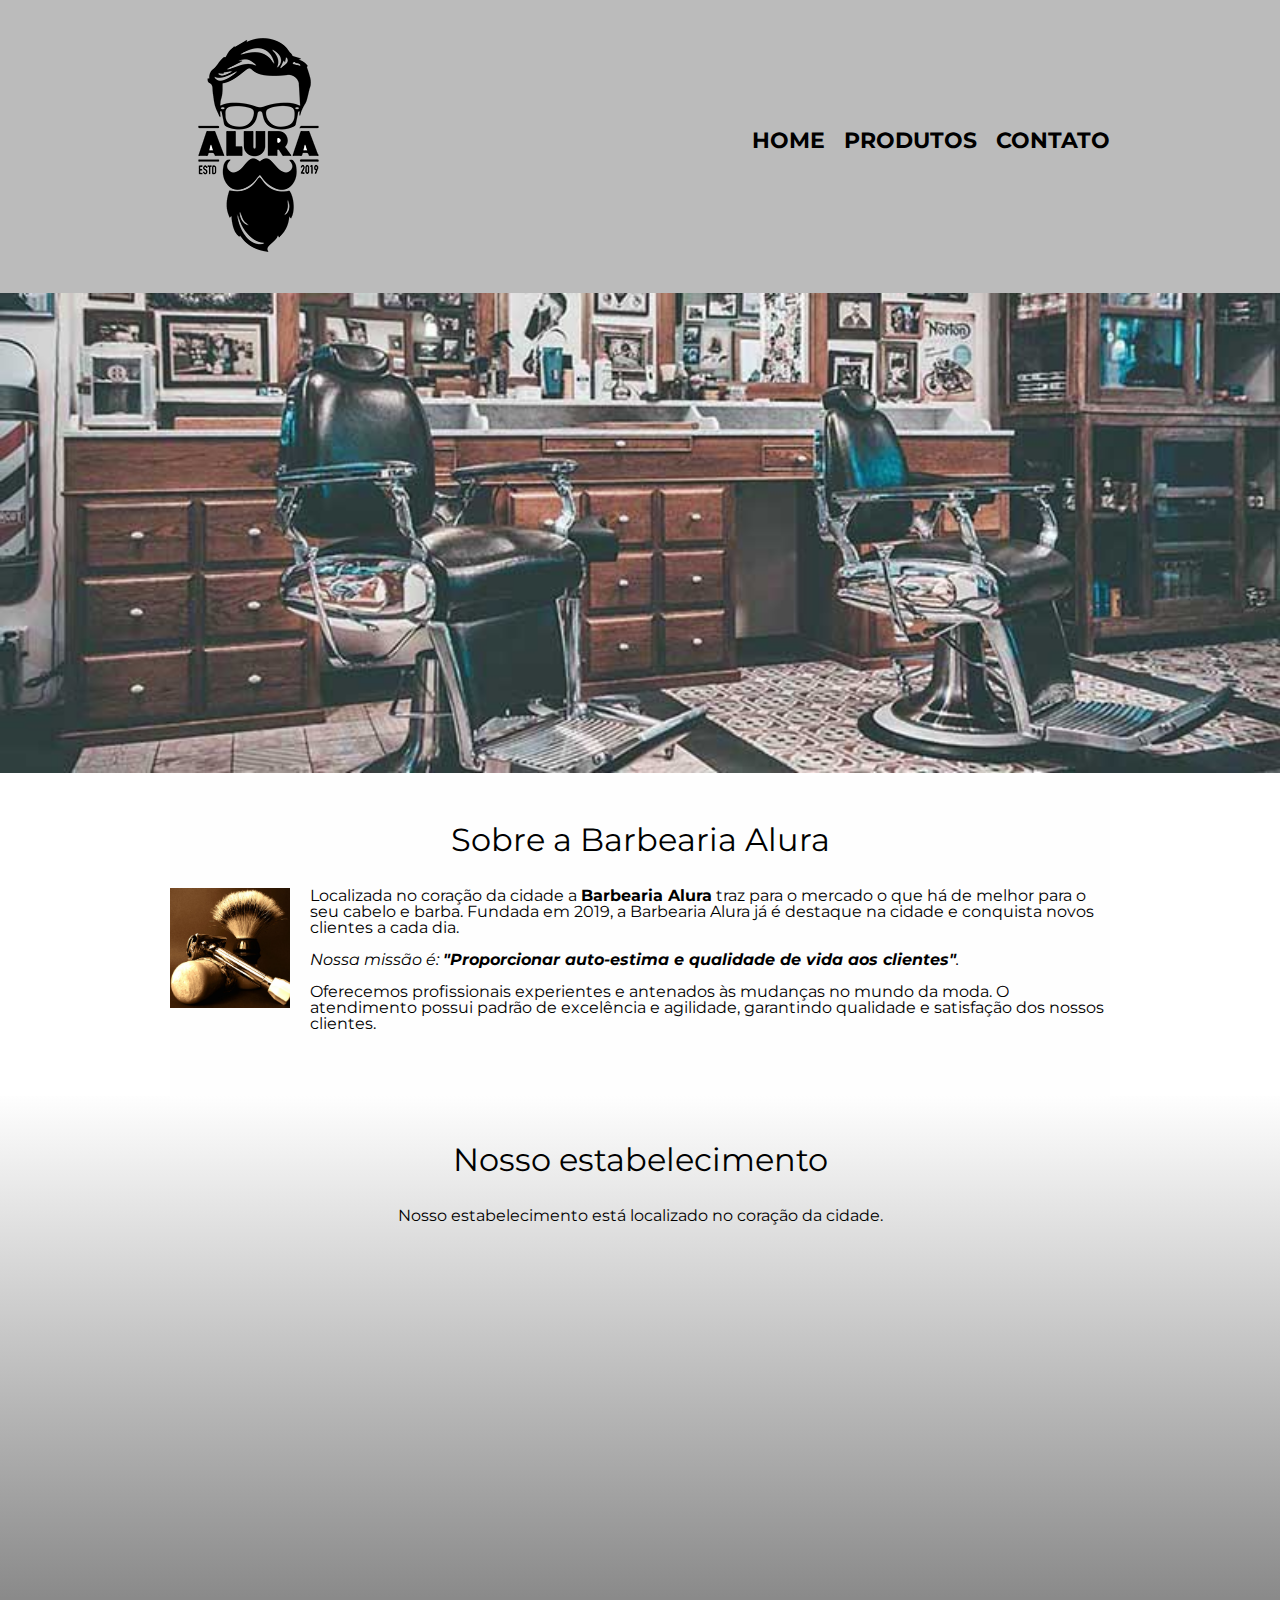
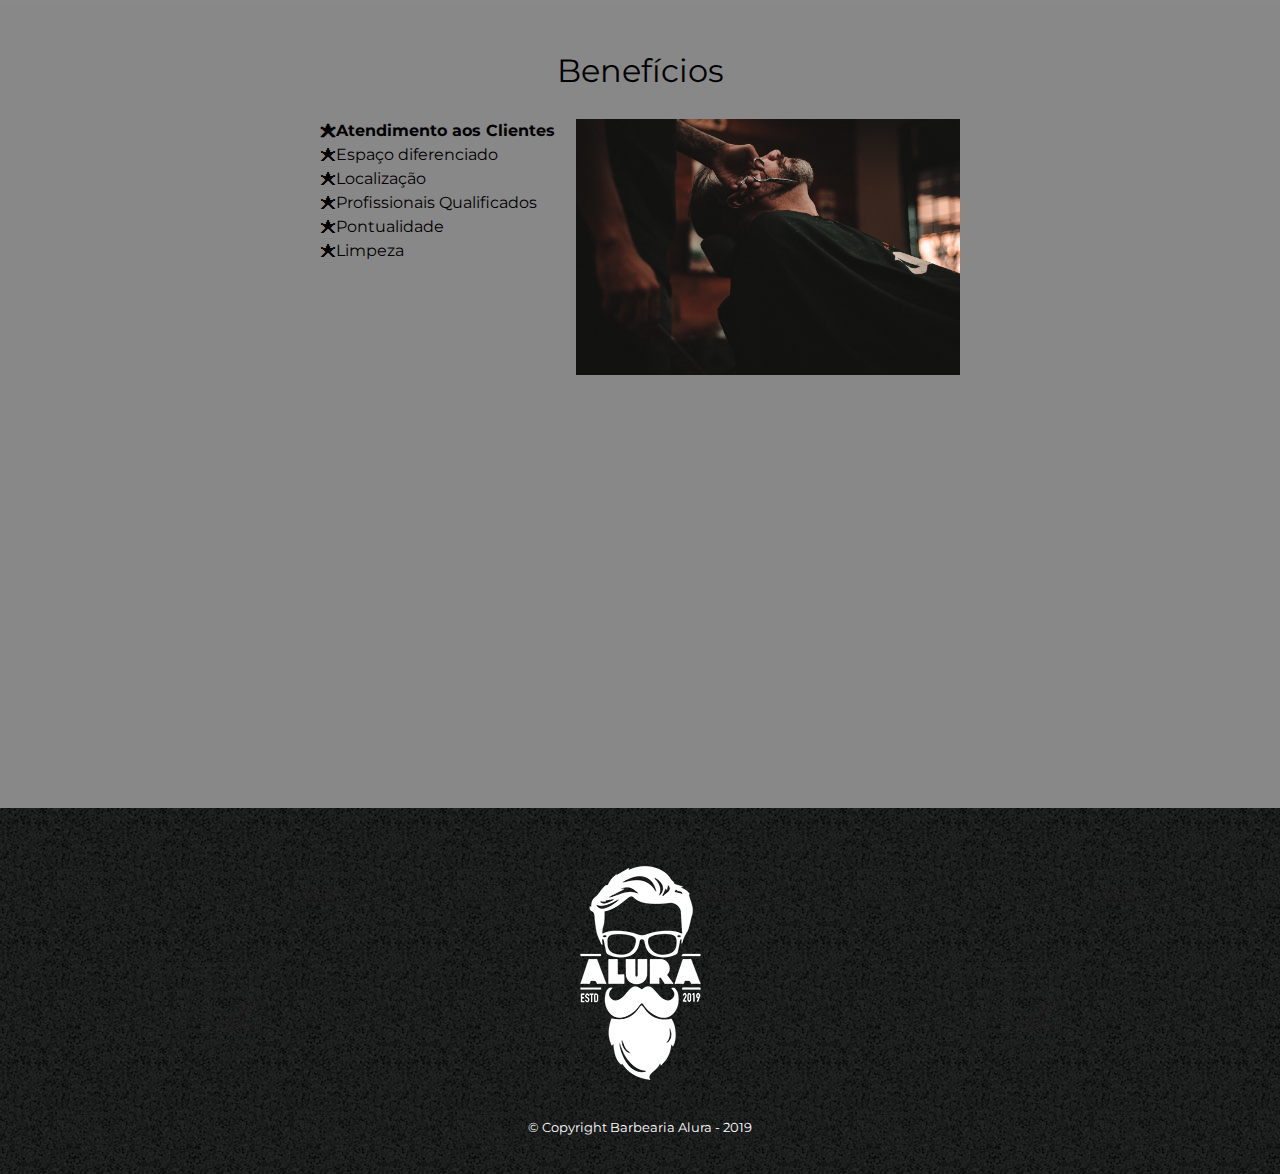
<file: index.html>
<!DOCTYPE html>
<html lang="pt-br">
	<head>
		<meta charset="UTF-8">
		<!--Adaptando o site para celular-->
		<meta name="viewport" content="width=device-width">
		<title>Barbearia Alura</title>

		<link rel="stylesheet" href="css/reset.css">
		<link rel="stylesheet" href="css/style.css">
		<link href="https://fonts.googleapis.com/css?family=Montserrat&display=swap" rel="stylesheet">
	</head>

	<body>
		<header>
			<div class="caixa">
				<h1><img src="imagens/logo.png"></h1>

				<nav>
					<ul>
						<li><a href="index.html">Home</a></li>
						<li><a href="produtos.html">Produtos</a></li>
						<li><a href="contato.html">Contato</a></li>
					</ul>
				</nav>
			</div>
		</header>

		<img class="banner" src="imagens/banner.jpg">

		<main>
			<section class="principal">
				<h2 class="titulo-principal">Sobre a Barbearia Alura</h2>

				<img class="utensilios" src="imagens/utensilios.jpg" alt="Utensilios de um barbeiro.">
		 
				<p>Localizada no coração da cidade a <strong>Barbearia Alura</strong> traz para o mercado o que há de melhor para o seu cabelo e barba. Fundada em 2019, a Barbearia Alura já é destaque na cidade e conquista novos clientes a cada dia.</p>

				<p id="missao"><em>Nossa missão é: <strong>"Proporcionar auto-estima e qualidade de vida aos clientes"</strong>.</em></p>

				<p>Oferecemos profissionais experientes e antenados às mudanças no mundo da moda. O atendimento possui padrão de excelência e agilidade, garantindo qualidade e satisfação dos nossos clientes.</p>
			</section>

			<section class="mapa">
				<h3 class="titulo-principal">Nosso estabelecimento</h3>
				<p>Nosso estabelecimento está localizado no coração da cidade.</p>

				<div class="mapa-conteudo">
					<iframe src="https://www.google.com/maps/embed?pb=!1m18!1m12!1m3!1d3656.4483278365396!2d-46.63466568562861!3d-23.588249068469487!2m3!1f0!2f0!3f0!3m2!1i1024!2i768!4f13.1!3m3!1m2!1s0x94ce5a2b2ed7f3a1%3A0xab35da2f5ca62674!2sCaelum!5e0!3m2!1spt-BR!2sbr!4v1568814489656!5m2!1spt-BR!2sbr" width="100%" height="300" frameborder="0" style="border:0;" allowfullscreen=""></iframe>
				</div>
			</section>

			<section class="beneficios">
				<h3 class="titulo-principal">Benefícios</h3>

				<div class="conteudo-beneficios">
					<ul class="lista-beneficios">
						<li class="itens">Atendimento aos Clientes</li>
						<li class="itens">Espaço diferenciado</li>
						<li class="itens">Localização</li>
						<li class="itens">Profissionais Qualificados</li>
						<li class="itens">Pontualidade</li>
						<li class="itens">Limpeza</li>
					</ul><img src="imagens/beneficios.jpg" class="imagem-beneficios">
				</div>

				<div class="video">
					<iframe width="560" height="315" src="https://www.youtube.com/embed/wcVVXUV0YUY" frameborder="0" allow="accelerometer; autoplay; encrypted-media; gyroscope; picture-in-picture" allowfullscreen></iframe>
				</div>
			</section>
		</main>

		<footer>
			<img src="imagens/logo-branco.png">
			<p class="copyright">&copy; Copyright Barbearia Alura - 2019</p>
		</footer>
	</body>
</html>
</file>
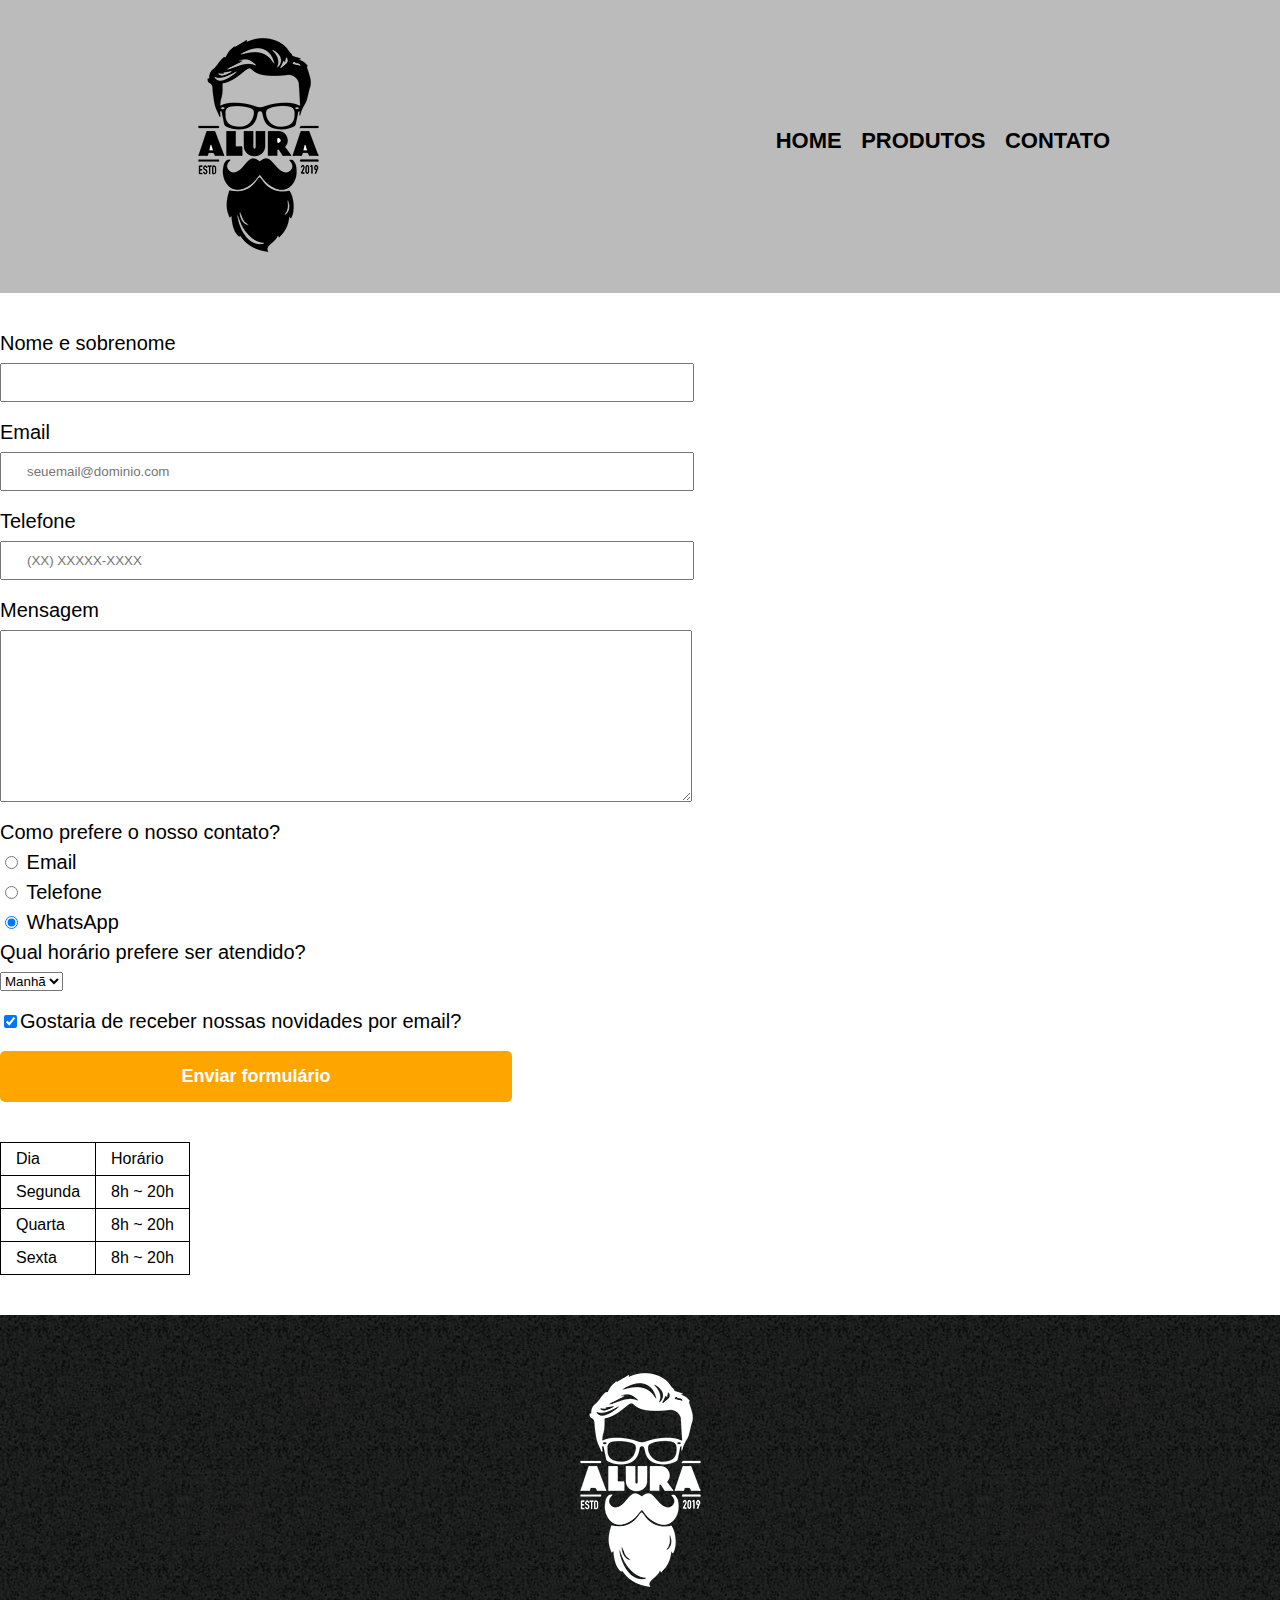
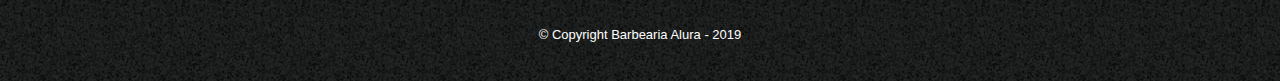
<file: contato.html>
<!DOCTYPE html>
<html>
	<head>
		<meta charset="UTF-8">
		<title>Contato - Barbearia Alura</title>

		<link rel="stylesheet" href="css/reset.css">
		<link rel="stylesheet" href="css/style.css">
	</head>
	<body>
		<header>
			<div class="caixa">
				<h1><img src="imagens/logo.png" alt="Logo da Barbearia Alura"></h1>

				<nav>
					<ul>
						<li><a href="index.html">Home</a></li>
						<li><a href="produtos.html">Produtos</a></li>
						<li><a href="contato.html">Contato</a></li>
					</ul>
				</nav>
			</div>
		</header>

		<main>
			<form>
				<label for="nomesobrenome">Nome e sobrenome</label>
				<input type="text" id="nomesobrenome" class="input-padrao" required>

				<label for="email">Email</label>
				<input type="email" id="email" class="input-padrao" required placeholder="seuemail@dominio.com">

				<label for="telefone">Telefone</label>
				<input type="tel" id="telefone" class="input-padrao" required placeholder="(XX) XXXXX-XXXX">

				<label for="mensagem">Mensagem</label>
				<textarea cols="70" rows="10" id="mensagem" class="input-padrao" required></textarea>

				<fieldset>
					<legend>Como prefere o nosso contato?</legend>
					<label for="radio-email"><input type="radio" name="contato" value="email" id="radio-email"> Email</label>
					
					<label for="radio-telefone"><input type="radio" name="contato" value="telefone" id="radio-telefone"> Telefone</label>
					
					<label for="radio-whatsapp"><input type="radio" name="contato" value="whatsapp" id="radio-whatsapp" checked> WhatsApp</label>
				</fieldset>

				<fieldset>
					<legend>Qual horário prefere ser atendido?</legend>
					<select>
						<option>Manhã</option>
						<option>Tarde</option>
						<option>Noite</option>
					</select>
				</fieldset>

				<label class="checkbox"><input type="checkbox" checked>Gostaria de receber nossas novidades por email?</label>

				<input type="submit" value="Enviar formulário" class="enviar">
			</form>

			<table>
				<tr>
					<td>Dia</td>
					<td>Horário</td>
				</tr>
				<tr>
					<td>Segunda</td>
					<td>8h ~ 20h</td>
				</tr>
				<tr>
					<td>Quarta</td>
					<td>8h ~ 20h</td>
				</tr>
				<tr>
					<td>Sexta</td>
					<td>8h ~ 20h</td>
				</tr>
			</table>
		</main>

		<footer>
			<img src="imagens/logo-branco.png" alt="Logo da Barbearia Alura">
			<p class="copyright">&copy; Copyright Barbearia Alura - 2019</p>
		</footer>
	</body>
</html>
</file>
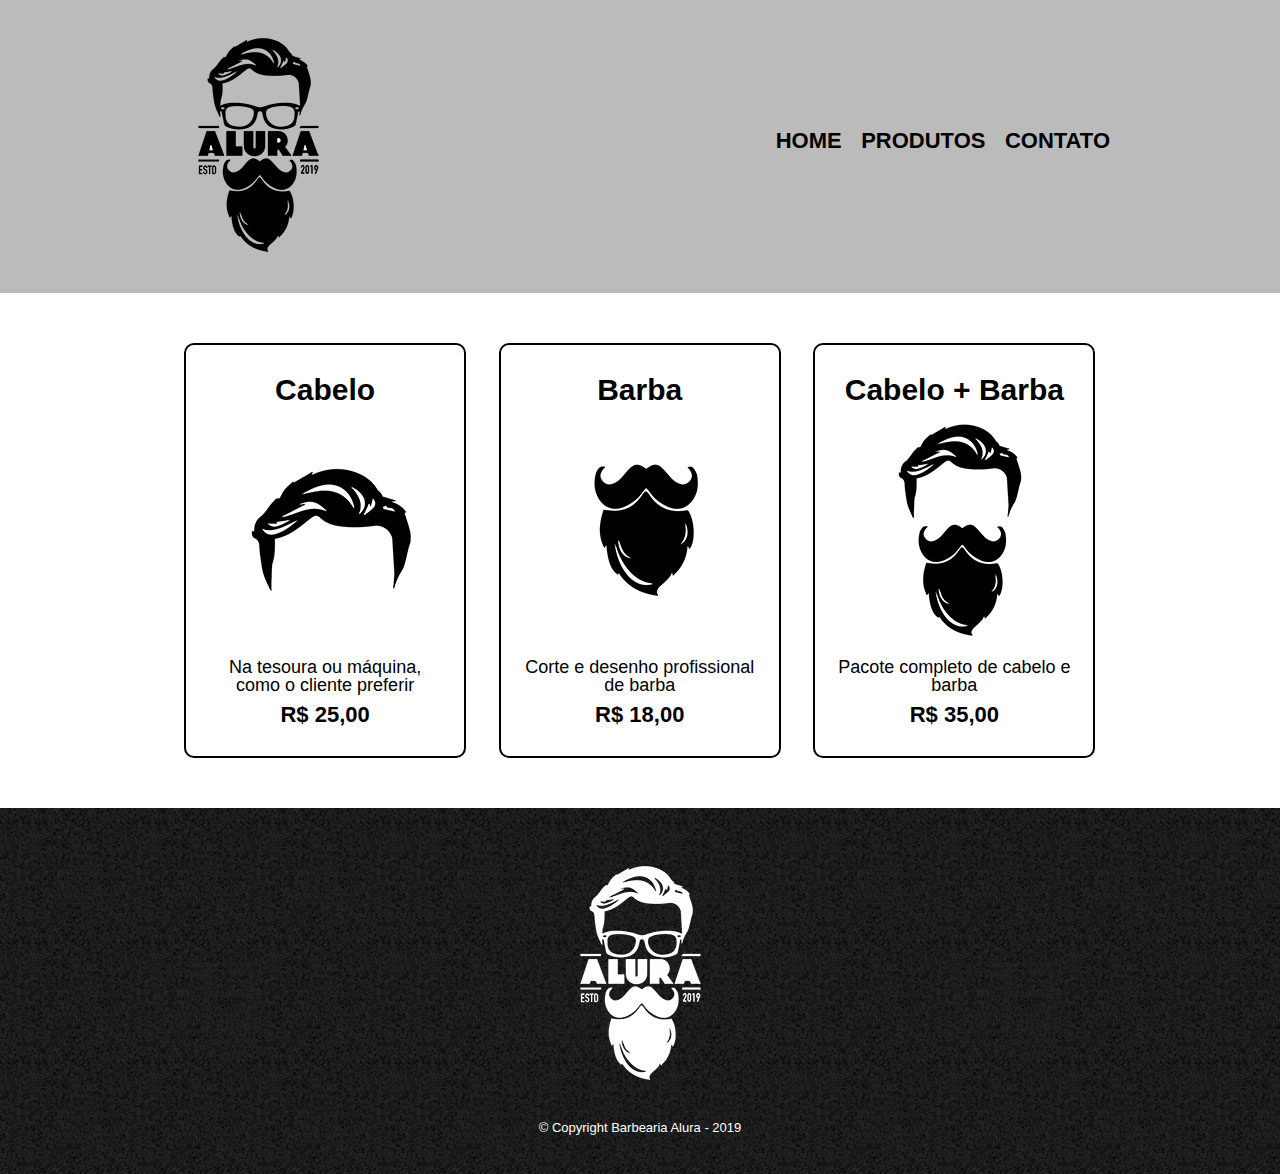
<file: produtos.html>
<!DOCTYPE html>
<html>
	<head>
		<meta charset="UTF-8">
		<title>Produtos - Barbearia Alura</title>

		<link rel="stylesheet" href="css/reset.css">
		<link rel="stylesheet" href="css/style.css">
	</head>
	<body>
		<header>
			<div class="caixa">
				<h1><img src="imagens/logo.png"></h1>

				<nav>
					<ul>
						<li><a href="index.html">Home</a></li>
						<li><a href="produtos.html">Produtos</a></li>
						<li><a href="contato.html">Contato</a></li>
					</ul>
				</nav>
			</div>
		</header>

		<main>
			<ul class="produtos">
				<li>
					<h2>Cabelo</h2>
					<img src="imagens/cabelo.jpg">
					<p class="produto-descricao">Na tesoura ou máquina, como o cliente preferir</p>
					<p class="produto-preco">R$ 25,00</p>
				</li>
				<li>
					<h2>Barba</h2>
					<img src="imagens/barba.jpg">
					<p class="produto-descricao">Corte e desenho profissional de barba</p>
					<p class="produto-preco">R$ 18,00</p>
				</li>
				<li>
					<h2>Cabelo + Barba</h2>
					<img src="imagens/cabelo+barba.jpg">
					<p class="produto-descricao">Pacote completo de cabelo e barba</p>
					<p class="produto-preco">R$ 35,00</p>
				</li>
			</ul>
		</main>

		<footer>
			<img src="imagens/logo-branco.png">
			<p class="copyright">&copy; Copyright Barbearia Alura - 2019</p>
		</footer>
	</body>
</html>
</file>
<file: css/style.css>
body {
	font-family: 'Montserrat', sans-serif;
}

header {
	background: #BBBBBB;
	padding: 20px 0;
}

.caixa {
	position: relative;
	width: 940px;
	margin: 0 auto;
}

nav {
	position: absolute;
	top: 110px;
	right: 0;
}

nav li {
	display: inline;
	margin: 0 0 0 15px;
}

nav a {
	text-transform: uppercase;
	color: #000000;
	font-weight: bold;
	font-size: 22px;
	text-decoration: none;
}

nav a:hover {
	color: #C78C19;
	text-decoration: underline;
}

.produtos {
	width: 940px;
	margin: 0 auto;
	padding: 50px 0;
}

.produtos li {
	display: inline-block;
	text-align: center;
	width: 30%;
	vertical-align: top;
	margin: 0 1.5%;
	padding: 30px 20px;
	box-sizing: border-box;
	border: 2px solid #000000;
	border-radius: 10px;
}

.produtos li:hover {
	border-color: #C78C19;
}

.produtos li:active {
	border-color: #088C19;	
}

.produtos li:hover h2 {
	font-size: 34px;
}

.produtos h2 {
	font-size: 30px;
	font-weight: bold;
}

.produto-descricao {
	font-size: 18px;
}

.produto-preco {
	font-size: 22px;
	font-weight: bold;
	margin-top: 10px;
}

footer {
	text-align: center;
	background: url("../imagens/bg.jpg");
	padding: 40px 0;
}

.copyright {
	color: #FFFFFF;
	font-size: 13px;
	margin: 20px 0 0;
}

main {
	
}

form {
	margin: 40px 0;
}

form label, form legend {
	display:block;
	font-size: 20px;
	margin: 0 0 10px;
}

.input-padrao {
	display: block;
	margin: 0 0 20px;
	padding: 10px 25px;
	width: 50%;
}

.checkbox {
	margin: 20px 0;
}

.enviar {
	width:40%;
	padding: 15px 0;
	background: orange;
	color: white;
	font-weight: bold;
	font-size: 18px;
	border: none;
	border-radius: 5px;
	transition: 1s all;
	cursor: pointer;
}

.enviar:hover {
	background: darkorange;
	transform: scale(1.2);
}

table {
	margin: 20px 0 40px;
}

thead {
	background: #555555;
	color: white;
	font-weight: bold;
}

td, th {
	border: 1px solid #000000;
	padding: 8px 15px;
}


/* css da página inicial */
.banner {
	width:100%;
}

.titulo-principal {
	text-align: center;
	font-size: 2em;
	margin: 0 0 1em;
	clear: left;
}

.principal {
	padding: 3em 0;
	background: #FEFEFE;
	width: 940px;
	margin: 0 auto;
}

.principal p {
	margin: 0 0 1em;
}

.principal strong {
	font-weight: bold;
}

.principal em {
	font-style: italic;
}

.utensilios {
	width: 120px;
	float: left;
	margin: 0 20px 20px 0;
}

.mapa {
	padding: 3em 0;
	background: linear-gradient(#FEFEFE, #888888);
}

.mapa-conteudo {
	width: 940px;
	margin: 0 auto;
}

.mapa p {
	margin: 0 0 2em;
	text-align: center;
}

.beneficios {
	padding: 3em 0;
	background: #888888;
}

.conteudo-beneficios {
	width: 640px;
	margin: 0 auto;
}

.lista-beneficios {
	width: 40%;
	display: inline-block;
	vertical-align: top;
}

.itens {
	line-height: 1.5;
}

.itens:first-child {
	font-weight: bold;
}

.itens:before {
	content: "🟊";
}

.imagem-beneficios {
	width: 60%;
}

.video {
	width: 560px;
	margin: 2em auto;
}

/*adatando a tela para rodar em dispositivos moveis*/
@@media screen and (max-width: 480px) {
    .caixa, .principal, .conteudo-beneficios, .mapa-conteudo, .video {
        width: auto;
    }

    h1 {
        text-align: center;
    }

    nav {
        position: static;
    }

    .lista-beneficios, .imagem-beneficios {
        width: 100%;
    }
}
</file>
